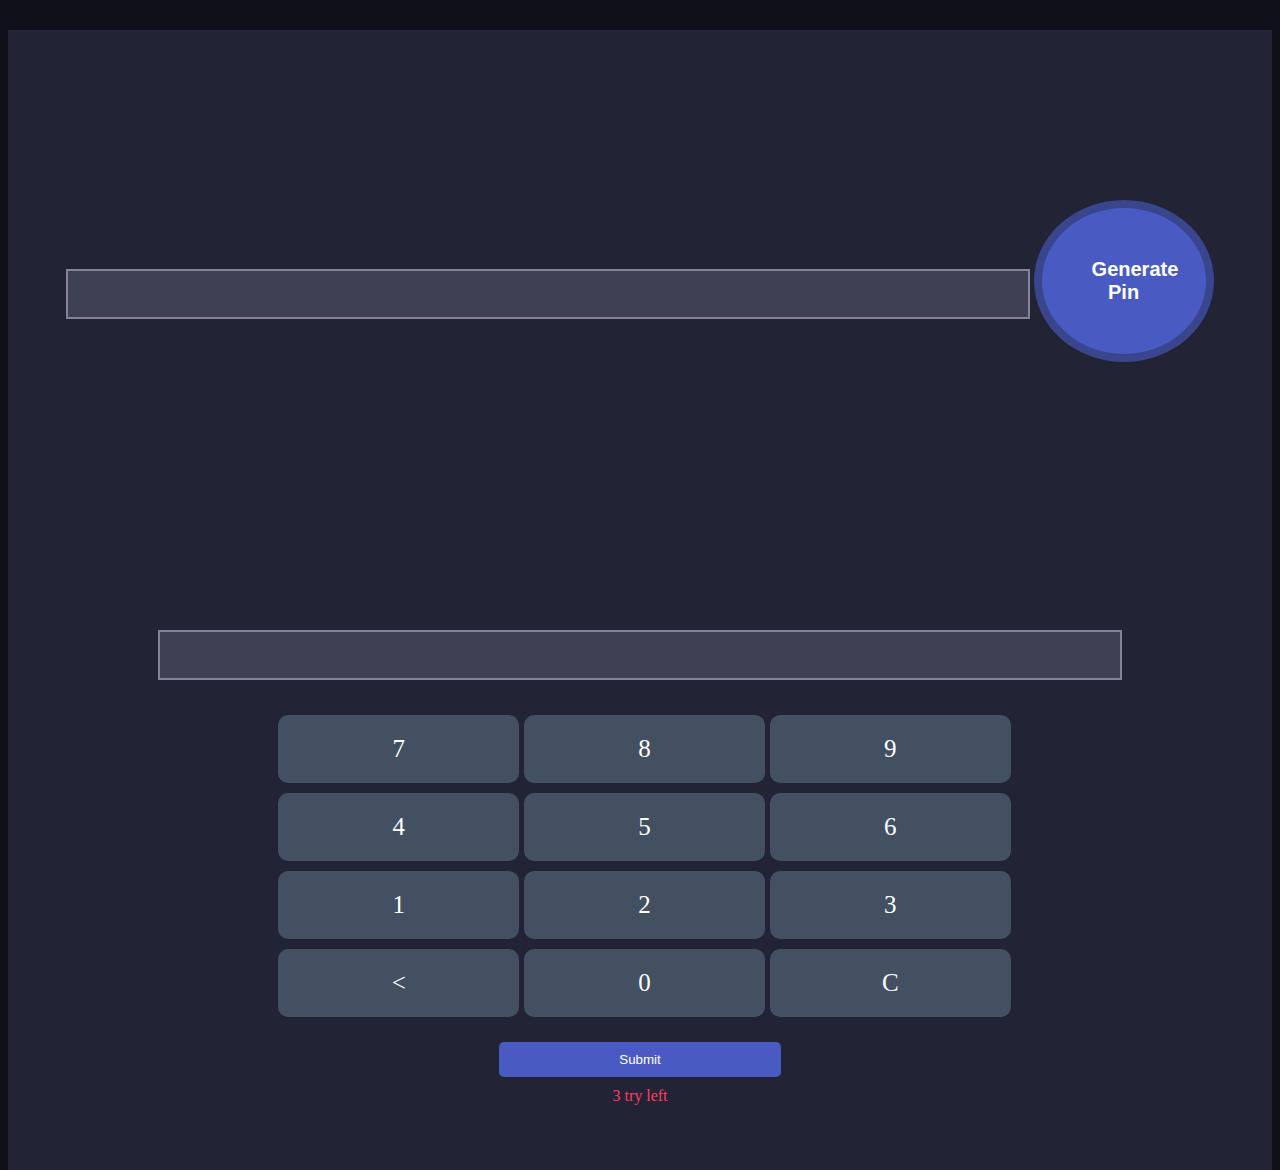
<file: index.html>
<!DOCTYPE html>
<html lang="en">
<head>
    <meta charset="UTF-8">
    <meta name="viewport" content="width=device-width, initial-scale=1.0">
    <title>Pin Generator</title>
    <link rel="stylesheet" href="https://stackpath.bootstrapcdn.com/bootstrap/4.5.0/css/bootstrap.min.css" integrity="sha384-9aIt2nRpC12Uk9gS9baDl411NQApFmC26EwAOH8WgZl5MYYxFfc+NcPb1dKGj7Sk" crossorigin="anonymous">
    <link rel="stylesheet" href="style.css">
</head>
<body>
    <div class="container">
        <div class="notify-section pb-2">
            <p id="fail-message" class="notify">❌ Pin Didn't Match, Please try again</p>
            <p id="success-message" class="notify">✅ Pin Matched... Secret door is opening for you</p>
        </div>
        <div class="row">
            <div class="col-md-6 py-2">
                <div class="pin-generator half-width">
                    <input id="pin-output" class="form-control" type="text">
                    <button onclick="pinGenerate()" class="generate-btn">Generate Pin</button>
                </div>
            </div>
            <div class="col-md-6 py-2">
                <div class="input-section half-width">
                    <input id="typed-numbers" class="form-control" type="text">
                    <div class="numbers">
                        <div id="key-pad" class="calc-body">
                            <div class="calc-button-row">
                              <div class="button">7</div>
                              <div class="button">8</div>
                              <div class="button">9</div>
                            </div>
                            <div class="calc-button-row">
                              <div class="button">4</div>
                              <div class="button">5</div>
                              <div class="button">6</div>
                            </div>
                            <div class="calc-button-row">
                              <div class="button">1</div>
                              <div class="button">2</div>
                              <div class="button">3</div>
                            </div>
                            <div class="calc-button-row">
                                <div class="button">&lt;</div>
                                <div class="button">0</div>
                                <div class="button">C</div>
                            </div>
                            <div>
                                <button onclick="veryfyPin()" type="submit" class="submit-btn">Submit</button>
                                <p class="action-left">3 try left</p>
                            </div>
                    </div>
                </div>
            </div>
        </div>
       
    </div>

    <script src="app.js"></script>
</body>
</html>
</file>
<file: style.css>
*{
    box-sizing: border-box;
}
body {
    background: #10101B;
    height: 100vh;
}
.container {
    margin-top: 30px;
}

.half-width {
    height: 570px;
    background: #222436;
    padding: 30px;
    text-align: center;
}
.generate-btn{
    margin-top: 140px;
    width: 180px;
    padding: 50px;
    border-radius: 50%;
    border: 8px solid #39458C;
    background-color: #495BC3;
    color: #ffffff;
    font-weight: bold;
    font-size: 20px;
    text-align: center;
}
.generate-btn:focus{
    outline: none;
    box-shadow: none;
}

input[type='text']{
    background-color: #3D4153;
    padding: 10px 0px;
    color: #ffffff;
    width: 80%;
    margin: 0 auto;
    border: 2px solid #858299;
    height: 50px;
    padding: 10px;
    text-align: center;
    font-weight: 500;
    font-size: large;
}
input[type='text']:focus {
    background-color: #3D4153;
    color: #fff;
    font-size: 20px;
}
.numbers {
    margin: 30px 0;
}

.calc-typed {
margin-top: 20px;
font-size: 45px;
text-align: right;
color: #fff;
}

.calc-button-row {
width: 100%;
}

.button {
width: 20%;
background: #425062;
color: #fff;
padding: 20px 0;
margin: 5px;
display: inline-block;
font-size: 25px;
text-align: center;
vertical-align: middle;
margin-right: -4px;
border-radius: 10px;
cursor: pointer;
}
.blink-me {
color: #E0B612;
}
.submit-btn {
    border: none;
    margin-top: 20px;
    padding: 10px 120px;
    border-radius: 5px;
    background: #495BC3;
    color: #fff;
}
.notify {
    color: #fff;
    text-align: center;
    margin: 0 auto;
    background: #222436;
    margin-top: 20px;
    border-radius: 15px;
    padding: 5px 20px;
}
.notify-section{
    width: 35%;
    margin: 0 auto;
}
.action-left {
    color: #FF3C5F;
    margin-top: 10px;
}
</file>
